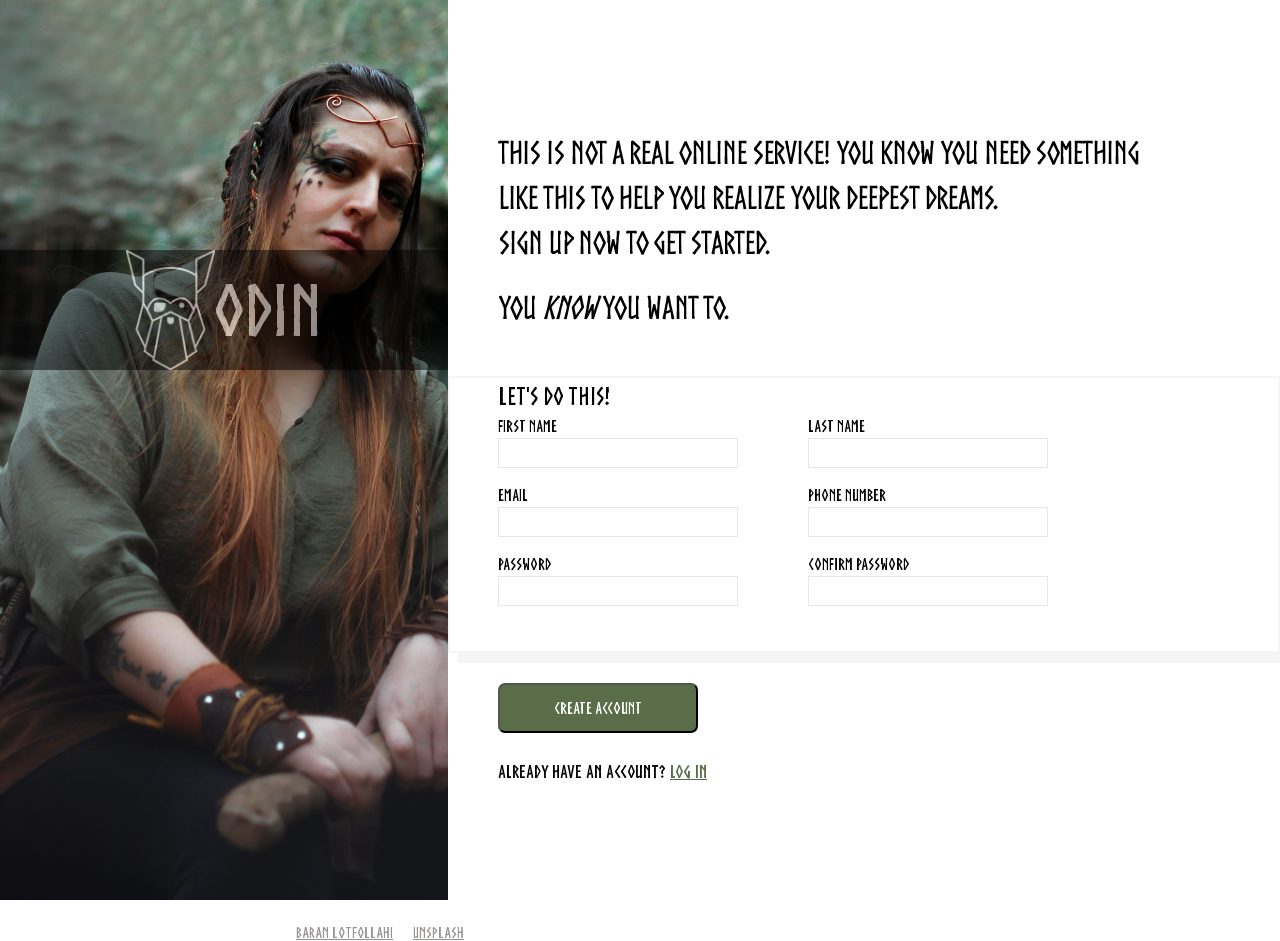
<file: index.html>
<!doctype html>
<html lang="en">
  <head>
    <meta charset="UTF-8" />
    <meta name="viewport" content="width=device-width, initial-scale=1.0" />
    <link href="styles.css" rel="stylesheet" />
    <title>Sign Up Form</title>
  </head>
  <body>
    <div class="left_side">
      <div class="headline">
        <img class="odin_logo" src="images/odin-lined.png" alt="Odin logo" />
        <h1 class="odin_heading">ODIN</h1>
      </div>
      <small class="credit"
        >Photo is taken by
        <a href="https://unsplash.com/@baranlotfollahi">Baran Lotfollahi</a> on
        <a href="https://unsplash.com/">Unsplash</a></small
      >
    </div>
    <div class="right_side">
      <div class="writing">
        <div class="calling_user">
          <p>This is not a real online service! You know you need something</p>
          <p>like this to help you realize your deepest dreams.</p>
          <p>Sign up now to get started.</p>
        </div>
        <div class="call_to_action">
          <span>You <i>know </i> you want to.</span>
        </div>
      </div>
      <form action="" method="post">
        <div class="main_block_of_form">
          <h2>Let's do this!</h2>
          <div class="basic_alignment_style">
            <div class="basic_stacking_style">
              <label for="first_name">First Name</label>
              <input type="text" id="first_name" />
            </div>

            <div class="basic_stacking_style">
              <label for="last_name">Last Name</label>
              <input type="text" id="last_name" />
            </div>
          </div>

          <div class="basic_alignment_style">
            <div class="basic_stacking_style">
              <label for="email">Email</label>
              <input type="email" id="email" required />
            </div>

            <div class="basic_stacking_style">
              <label for="phone_number">Phone Number</label>
              <input type="tel" id="phone_number" required />
            </div>
          </div>

          <div class="basic_alignment_style">
            <div class="basic_stacking_style">
              <label for="password">Password</label>
              <input
                type="password"
                id="password"
                pattern="[a-zA-Z0-9]{8,}"
                title="Must be at least 8 characters long and contain only letters and numbers."
                required
              />
            </div>

            <div class="basic_stacking_style">
              <label for="confirm_password">Confirm Password</label>
              <input
                type="password"
                id="confirm_password"
                required
                pattern="[a-zA-Z0-9]{8,}"
                title="Must be at least 8 characters long and contain only letters and numbers."
              />
            </div>
          </div>
        </div>
        <button class="submit_button" type="submit">Create Account</button>
        <div class="call_to_login">
          <span>Already have an account? <a href="">Log in</a></span>
        </div>
      </form>
    </div>
  </body>
</html>
</file>
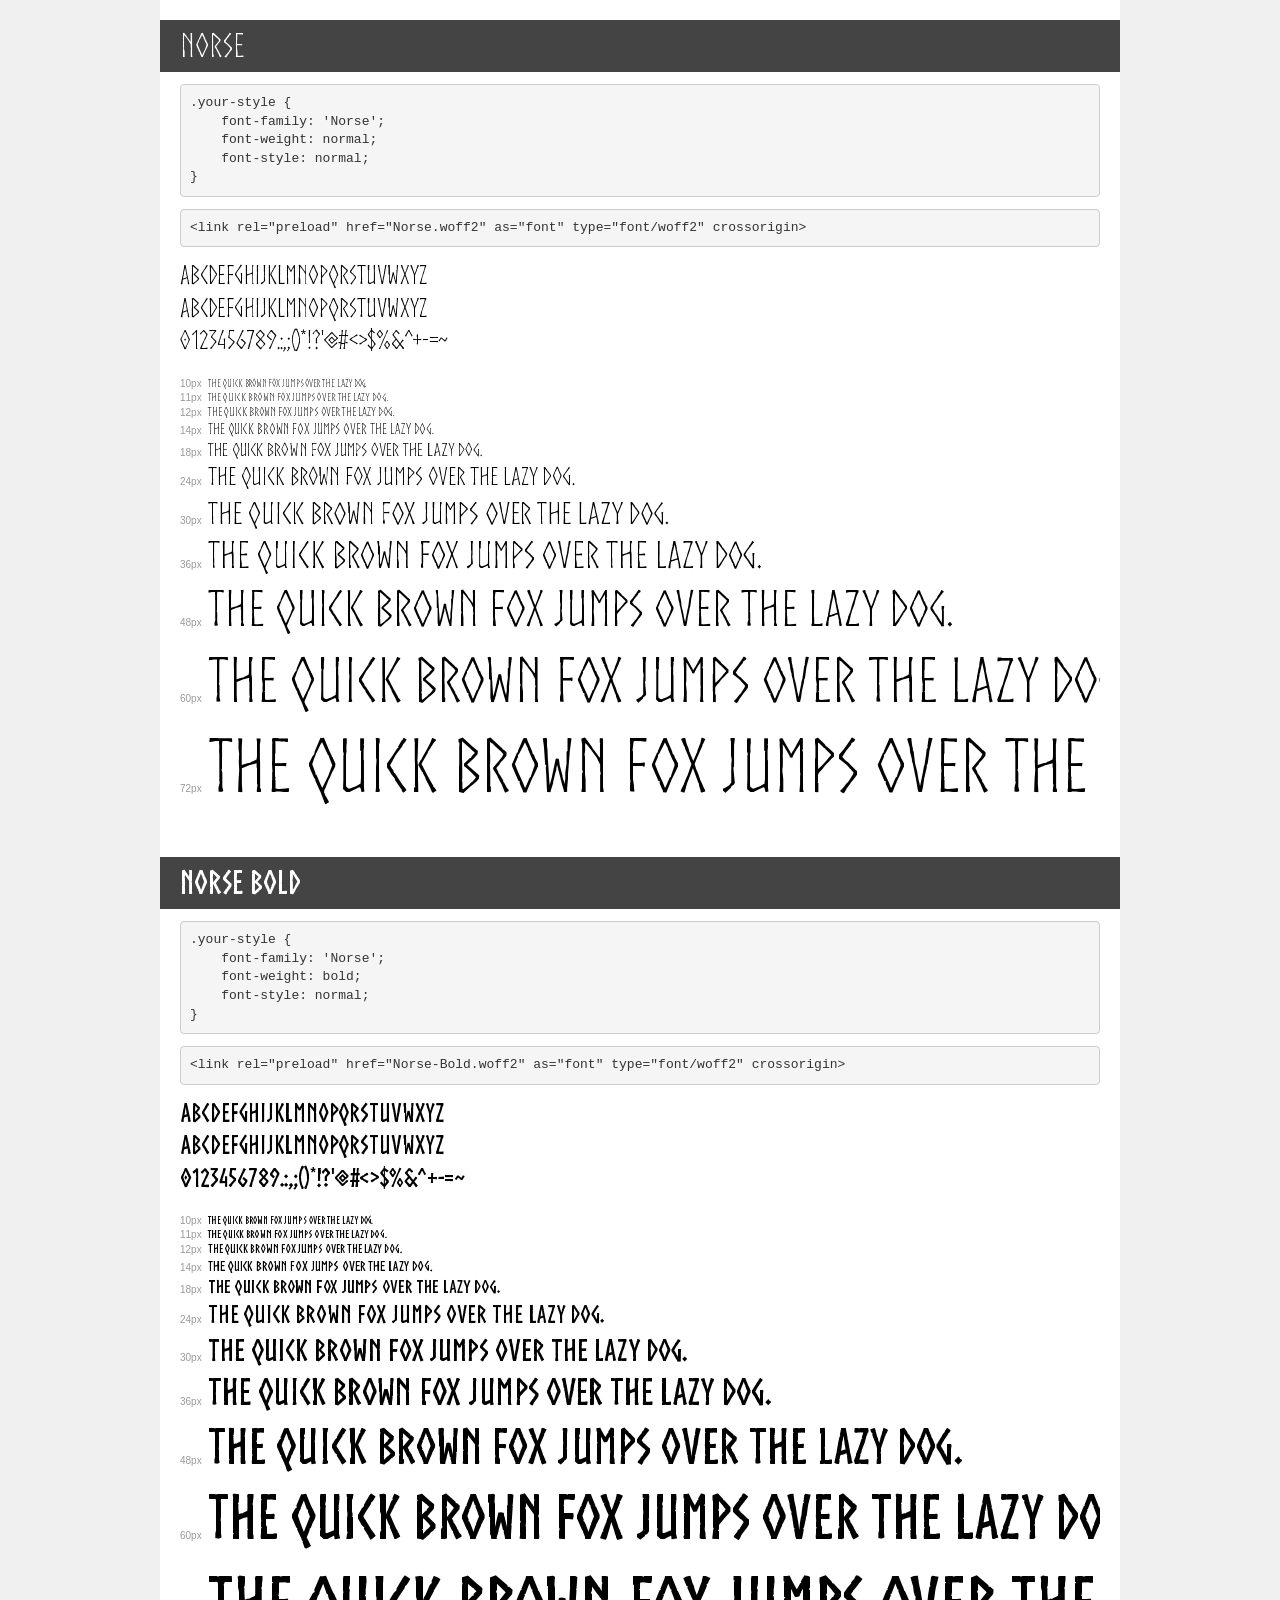
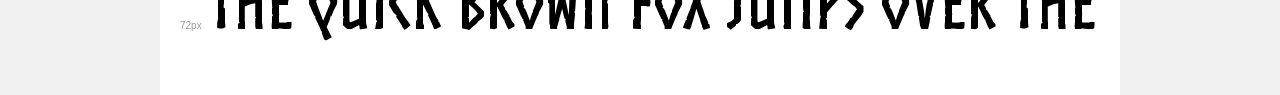
<file: fonts/norse_2/demo.html>
<!DOCTYPE html>
<html lang="en">
<head>
    <meta charset="utf-8">
    <meta http-equiv="X-UA-Compatible" content="IE=edge">
    <meta name="viewport" content="width=device-width, initial-scale=1">
    <meta name="robots" content="noindex, noarchive">
    <meta name="format-detection" content="telephone=no">
    <title>Transfonter demo</title>
    <link href="stylesheet.css" rel="stylesheet">
    <style>
        /*
        http://meyerweb.com/eric/tools/css/reset/
        v2.0 | 20110126
        License: none (public domain)
        */
        html, body, div, span, applet, object, iframe,
        h1, h2, h3, h4, h5, h6, p, blockquote, pre,
        a, abbr, acronym, address, big, cite, code,
        del, dfn, em, img, ins, kbd, q, s, samp,
        small, strike, strong, sub, sup, tt, var,
        b, u, i, center,
        dl, dt, dd, ol, ul, li,
        fieldset, form, label, legend,
        table, caption, tbody, tfoot, thead, tr, th, td,
        article, aside, canvas, details, embed,
        figure, figcaption, footer, header, hgroup,
        menu, nav, output, ruby, section, summary,
        time, mark, audio, video {
            margin: 0;
            padding: 0;
            border: 0;
            font-size: 100%;
            font: inherit;
            vertical-align: baseline;
        }
        /* HTML5 display-role reset for older browsers */
        article, aside, details, figcaption, figure,
        footer, header, hgroup, menu, nav, section {
            display: block;
        }
        body {
            line-height: 1;
        }
        ol, ul {
            list-style: none;
        }
        blockquote, q {
            quotes: none;
        }
        blockquote:before, blockquote:after,
        q:before, q:after {
            content: '';
            content: none;
        }
        table {
            border-collapse: collapse;
            border-spacing: 0;
        }
        /* demo styles */
        body {
            background: #f0f0f0;
            color: #000;
        }
        .page {
            background: #fff;
            width: 920px;
            margin: 0 auto;
            padding: 20px 20px 0 20px;
            overflow: hidden;
        }
        .font-container {
            overflow-x: auto;
            overflow-y: hidden;
            margin-bottom: 40px;
            line-height: 1.3;
            white-space: nowrap;
            padding-bottom: 5px;
        }
        h1 {
            position: relative;
            background: #444;
            font-size: 32px;
            color: #fff;
            padding: 10px 20px;
            margin: 0 -20px 12px -20px;
        }
        .letters {
            font-size: 25px;
            margin-bottom: 20px;
        }
        .s10:before {
            content: '10px';
        }
        .s11:before {
            content: '11px';
        }
        .s12:before {
            content: '12px';
        }
        .s14:before {
            content: '14px';
        }
        .s18:before {
            content: '18px';
        }
        .s24:before {
            content: '24px';
        }
        .s30:before {
            content: '30px';
        }
        .s36:before {
            content: '36px';
        }
        .s48:before {
            content: '48px';
        }
        .s60:before {
            content: '60px';
        }
        .s72:before {
            content: '72px';
        }
        .s10:before, .s11:before, .s12:before, .s14:before,
        .s18:before, .s24:before, .s30:before, .s36:before,
        .s48:before, .s60:before, .s72:before {
            font-family: Arial, sans-serif;
            font-size: 10px;
            font-weight: normal;
            font-style: normal;
            color: #999;
            padding-right: 6px;
        }
        pre {
            display: block;
            padding: 9px;
            margin: 0 0 12px;
            font-family: Monaco, Menlo, Consolas, "Courier New", monospace;
            font-size: 13px;
            line-height: 1.428571429;
            color: #333;
            font-weight: normal;
            font-style: normal;
            background-color: #f5f5f5;
            border: 1px solid #ccc;
            overflow-x: auto;
            border-radius: 4px;
        }
        /* responsive */
        @media (max-width: 959px) {
            .page {
                width: auto;
                margin: 0;
            }
        }
    </style>
</head>
<body>
<div class="page">
    <div class="demo">
        <h1 style="font-family: 'Norse'; font-weight: normal; font-style: normal;">Norse</h1>
        <pre title="Usage">.your-style {
    font-family: 'Norse';
    font-weight: normal;
    font-style: normal;
}</pre>
        <pre title="Preload (optional)">
&lt;link rel=&quot;preload&quot; href=&quot;Norse.woff2&quot; as=&quot;font&quot; type=&quot;font/woff2&quot; crossorigin&gt;</pre>
        <div class="font-container" style="font-family: 'Norse'; font-weight: normal; font-style: normal;">
            <p class="letters">
                abcdefghijklmnopqrstuvwxyz<br>
ABCDEFGHIJKLMNOPQRSTUVWXYZ<br>
                0123456789.:,;()*!?'@#&lt;&gt;$%&^+-=~
            </p>
            <p class="s10" style="font-size: 10px;">The quick brown fox jumps over the lazy dog.</p>
            <p class="s11" style="font-size: 11px;">The quick brown fox jumps over the lazy dog.</p>
            <p class="s12" style="font-size: 12px;">The quick brown fox jumps over the lazy dog.</p>
            <p class="s14" style="font-size: 14px;">The quick brown fox jumps over the lazy dog.</p>
            <p class="s18" style="font-size: 18px;">The quick brown fox jumps over the lazy dog.</p>
            <p class="s24" style="font-size: 24px;">The quick brown fox jumps over the lazy dog.</p>
            <p class="s30" style="font-size: 30px;">The quick brown fox jumps over the lazy dog.</p>
            <p class="s36" style="font-size: 36px;">The quick brown fox jumps over the lazy dog.</p>
            <p class="s48" style="font-size: 48px;">The quick brown fox jumps over the lazy dog.</p>
            <p class="s60" style="font-size: 60px;">The quick brown fox jumps over the lazy dog.</p>
            <p class="s72" style="font-size: 72px;">The quick brown fox jumps over the lazy dog.</p>
        </div>
    </div>

    <div class="demo">
        <h1 style="font-family: 'Norse'; font-weight: bold; font-style: normal;">Norse Bold</h1>
        <pre title="Usage">.your-style {
    font-family: 'Norse';
    font-weight: bold;
    font-style: normal;
}</pre>
        <pre title="Preload (optional)">
&lt;link rel=&quot;preload&quot; href=&quot;Norse-Bold.woff2&quot; as=&quot;font&quot; type=&quot;font/woff2&quot; crossorigin&gt;</pre>
        <div class="font-container" style="font-family: 'Norse'; font-weight: bold; font-style: normal;">
            <p class="letters">
                abcdefghijklmnopqrstuvwxyz<br>
ABCDEFGHIJKLMNOPQRSTUVWXYZ<br>
                0123456789.:,;()*!?'@#&lt;&gt;$%&^+-=~
            </p>
            <p class="s10" style="font-size: 10px;">The quick brown fox jumps over the lazy dog.</p>
            <p class="s11" style="font-size: 11px;">The quick brown fox jumps over the lazy dog.</p>
            <p class="s12" style="font-size: 12px;">The quick brown fox jumps over the lazy dog.</p>
            <p class="s14" style="font-size: 14px;">The quick brown fox jumps over the lazy dog.</p>
            <p class="s18" style="font-size: 18px;">The quick brown fox jumps over the lazy dog.</p>
            <p class="s24" style="font-size: 24px;">The quick brown fox jumps over the lazy dog.</p>
            <p class="s30" style="font-size: 30px;">The quick brown fox jumps over the lazy dog.</p>
            <p class="s36" style="font-size: 36px;">The quick brown fox jumps over the lazy dog.</p>
            <p class="s48" style="font-size: 48px;">The quick brown fox jumps over the lazy dog.</p>
            <p class="s60" style="font-size: 60px;">The quick brown fox jumps over the lazy dog.</p>
            <p class="s72" style="font-size: 72px;">The quick brown fox jumps over the lazy dog.</p>
        </div>
    </div>

</div>
</body>
</html>
</file>
<file: styles.css>
/* custom fonts */
@font-face {
  font-family: "Norse";
  src: url(./fonts/norse_2/Norse.woff) format("woff");
  src: url(./fonts/norse_2/Norse.woff2) format("woff2");
  font-weight: normal;
  font-style: normal;
  font-display: swap;
}
@font-face {
  font-family: "Norse_Bold";
  src: url(./fonts/norse_2/Norse-Bold.woff) format("woff");
  src: url(./fonts/norse_2/Norse-Bold.woff2) format("woff2");
  font-weight: normal;
  font-style: normal;
  font-display: swap;
}

/* css reset */
*,
*::before,
*::after {
  box-sizing: border-box;
}
* {
  margin: 0;
  padding: 0;
}
body {
  font-family: "Norse_Bold", "Norse", sans-serif;
  line-height: 1.5;
}
input,
button,
textarea,
select {
  font: inherit;
}
img,
picture,
video,
svg,
canvas {
  display: block;
  max-width: 100%;
}
p,
h1,
h2,
h3,
h4,
h5,
h6 {
  overflow-wrap: break-word;
}
body {
  display: flex;
}
.left_side {
  width: 35vw;
  height: 100vh;
  background-image: url(images/baran-lotfollahi-o9_3qq3iZ1w-unsplash.jpg);
  background-repeat: no-repeat;
  background-size: cover;
}
.headline {
  position: relative;
  top: 250px;
  background-color: black;
  display: flex;
  justify-content: center;
  align-items: center;
  opacity: 0.5;
}
.odin_logo {
  height: 120px;
}
.odin_heading {
  font-size: 70px;
  color: white;
}
.credit {
  position: relative;
  top: 800px;
  left: 200px;
  font-size: 15px;
  color: white;
}
a:link {
  color: rgb(151, 146, 146);
}
a:visited {
  color: #596d48;
}
.right_side {
  height: 100vh;
  width: 65vw;
}
.writing {
  padding-left: 50px;
  padding-top: 130px;
  font-family: "Norse";
  margin-bottom: 46px;
  font-size: 30px;
}
.calling_user {
  font-weight: bold;
}
.call_to_action {
  margin-top: 20px;
  font-weight: bold;
}
.main_block_of_form {
  border: 2px solid whitesmoke;
  box-shadow: 10px 10px whitesmoke;
  padding-left: 48px;
  padding-bottom: 30px;
}
.basic_stacking_style {
  display: flex;
  flex-direction: column;
  margin-bottom: 15px;
}
.basic_alignment_style {
  display: flex;
  gap: 70px;
}
input {
  width: 240px;
  height: 30px;
  border: 1px solid #e5e7eb;
}
input[type="password"]:user-invalid {
  border: 1px solid red;
}
input[type="password"]:user-valid {
  border: 1px solid #596d48;
}
input:focus {
  border-color: rgb(0, 162, 255);
  outline: none;
  box-shadow: 2px 2px whitesmoke;
}
.submit_button {
  margin-left: 50px;
  margin-top: 30px;
  width: 200px;
  height: 50px;
  background-color: #596d48;
  color: white;
  border-radius: 7px;
}
.call_to_login {
  padding-left: 50px;
  padding-top: 25px;
  font-size: 18px;
}
</file>
<file: fonts/norse_2/stylesheet.css>
@font-face {
    font-family: 'Norse';
    src: url('Norse.woff2') format('woff2'),
        url('Norse.woff') format('woff');
    font-weight: normal;
    font-style: normal;
    font-display: swap;
}

@font-face {
    font-family: 'Norse';
    src: url('Norse-Bold.woff2') format('woff2'),
        url('Norse-Bold.woff') format('woff');
    font-weight: bold;
    font-style: normal;
    font-display: swap;
}
</file>
